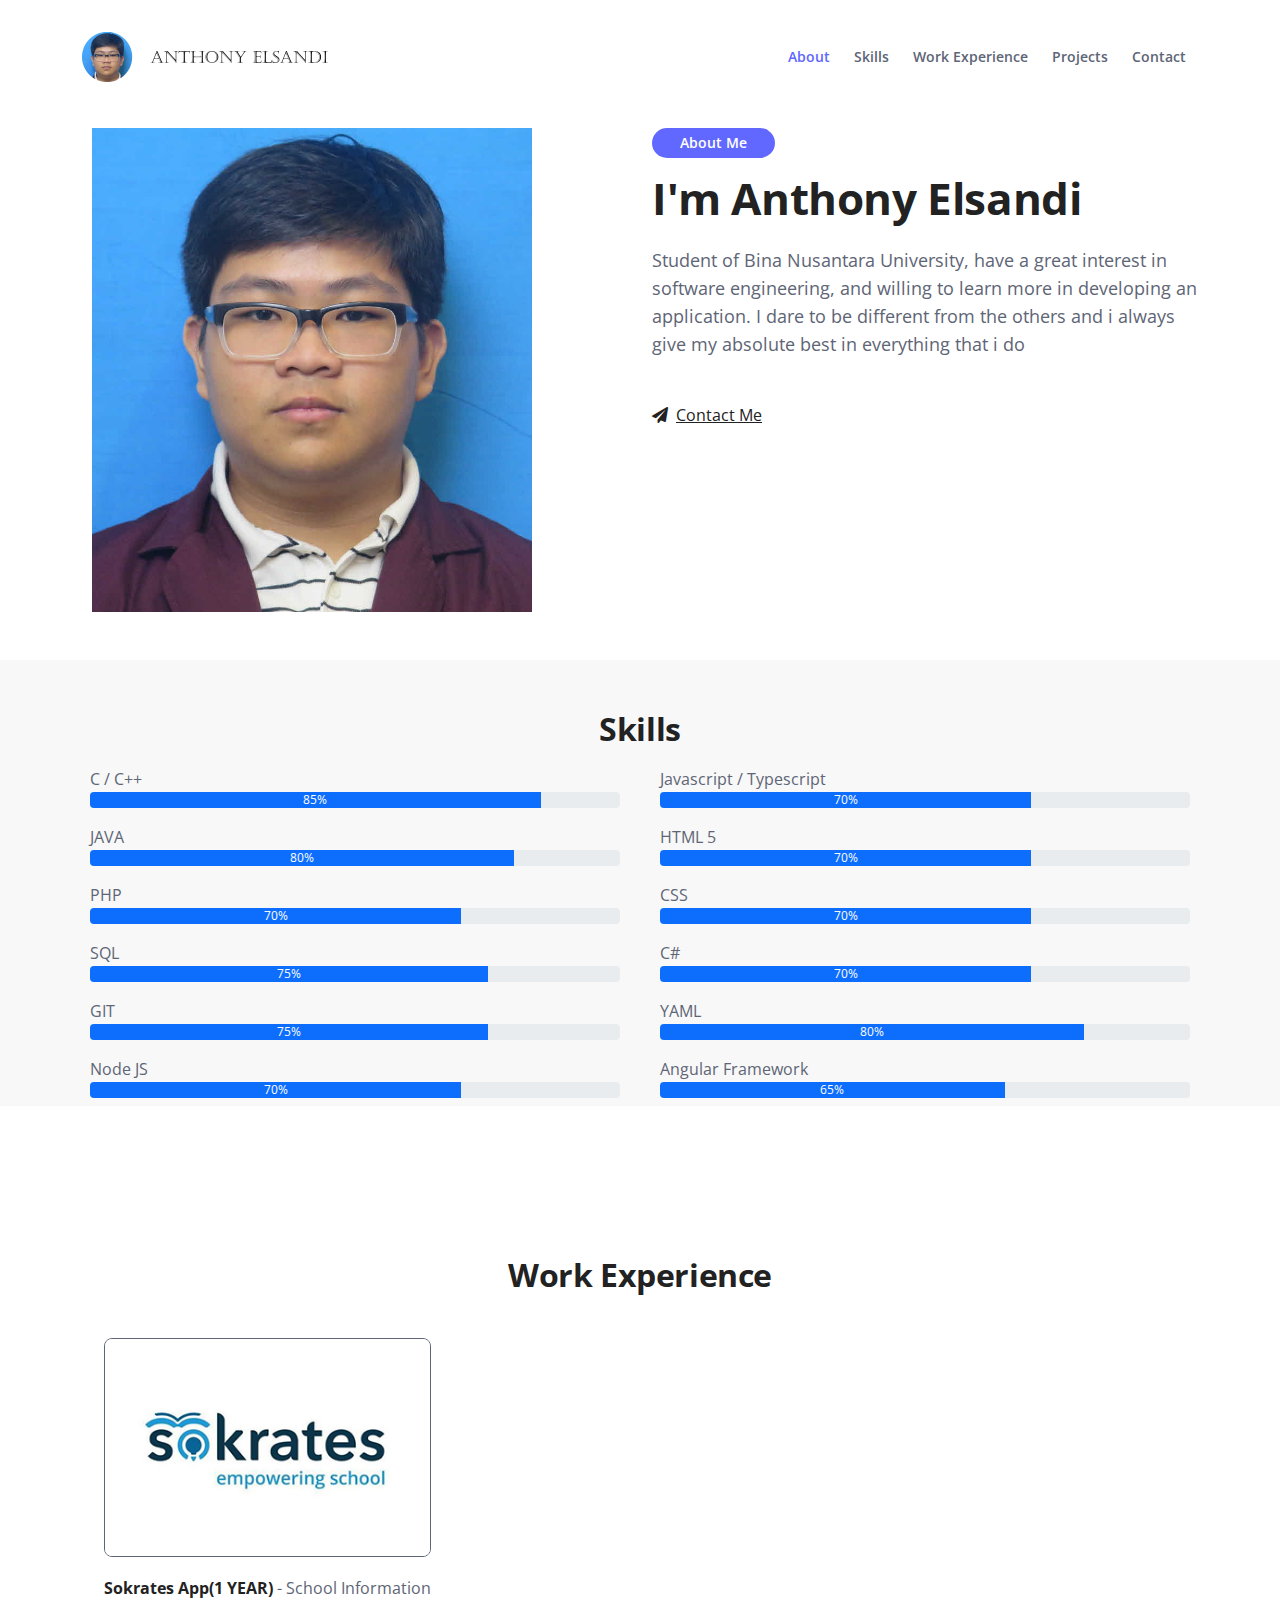
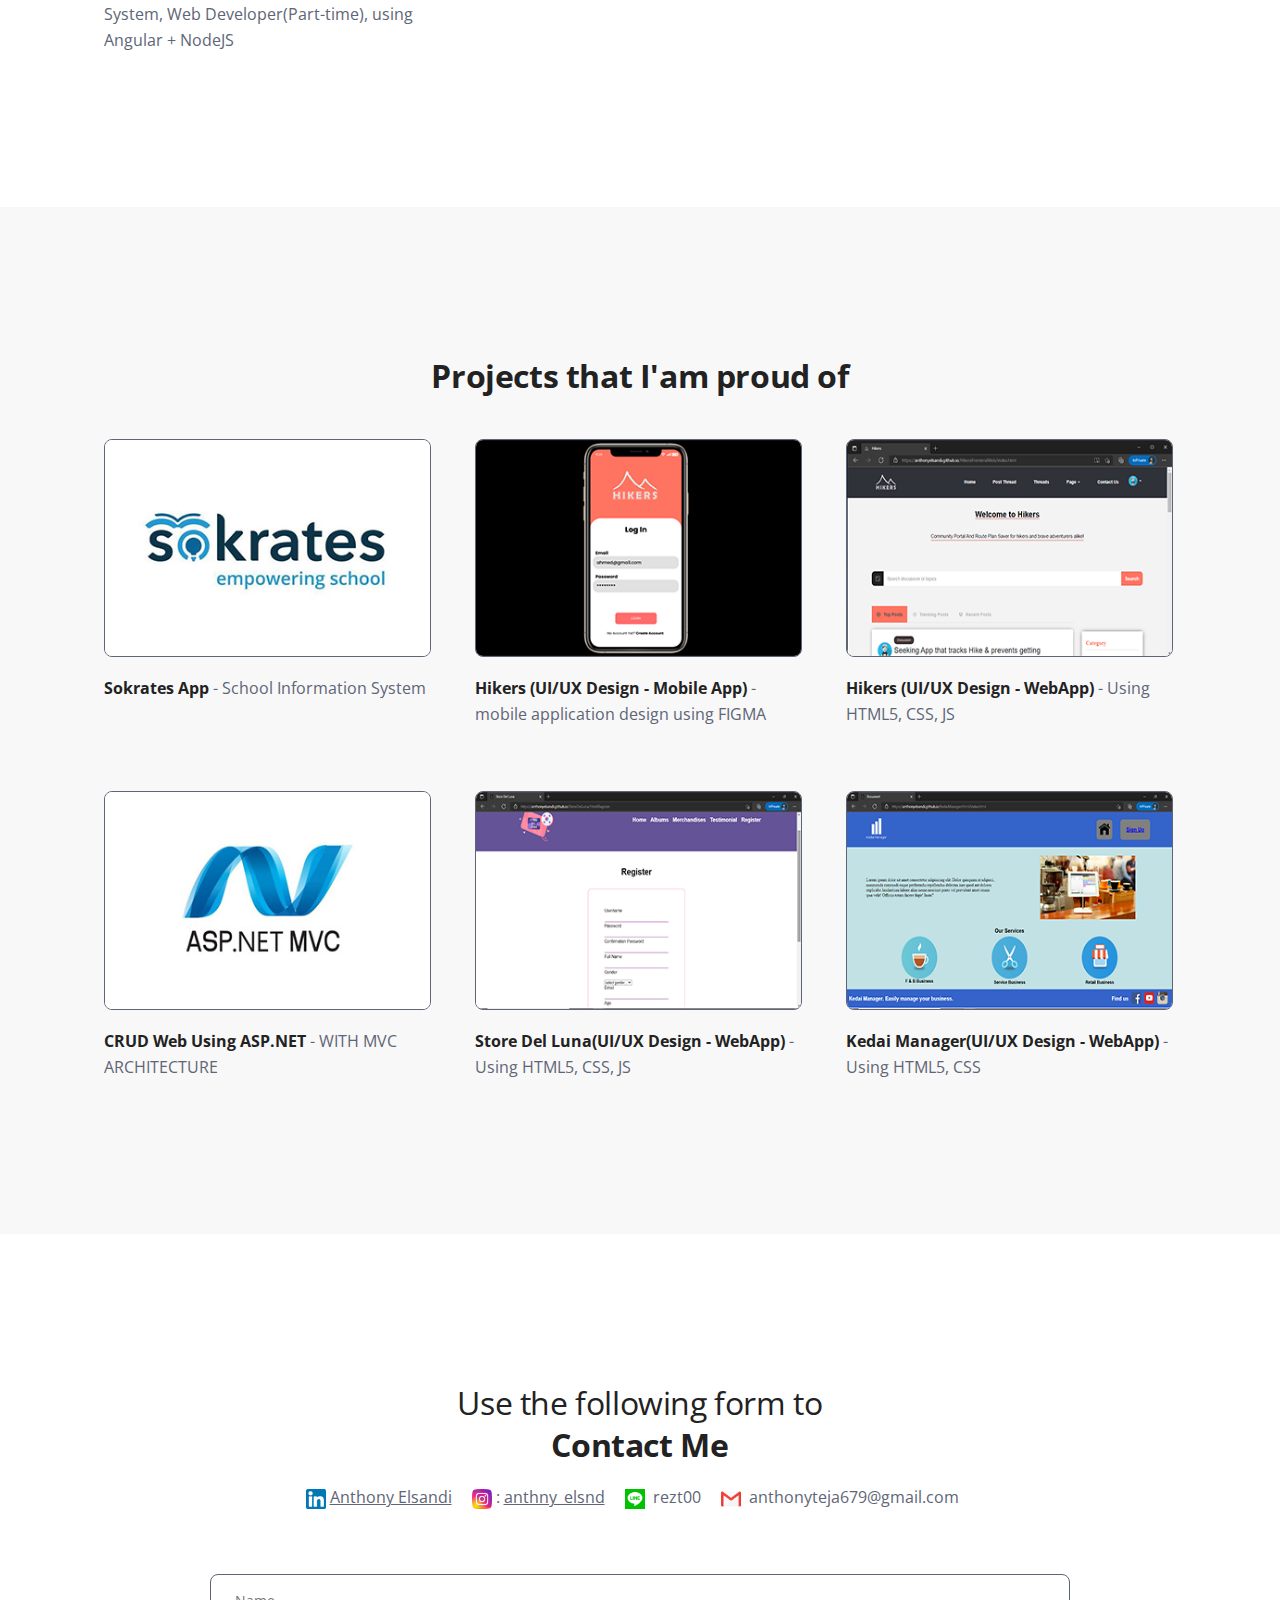
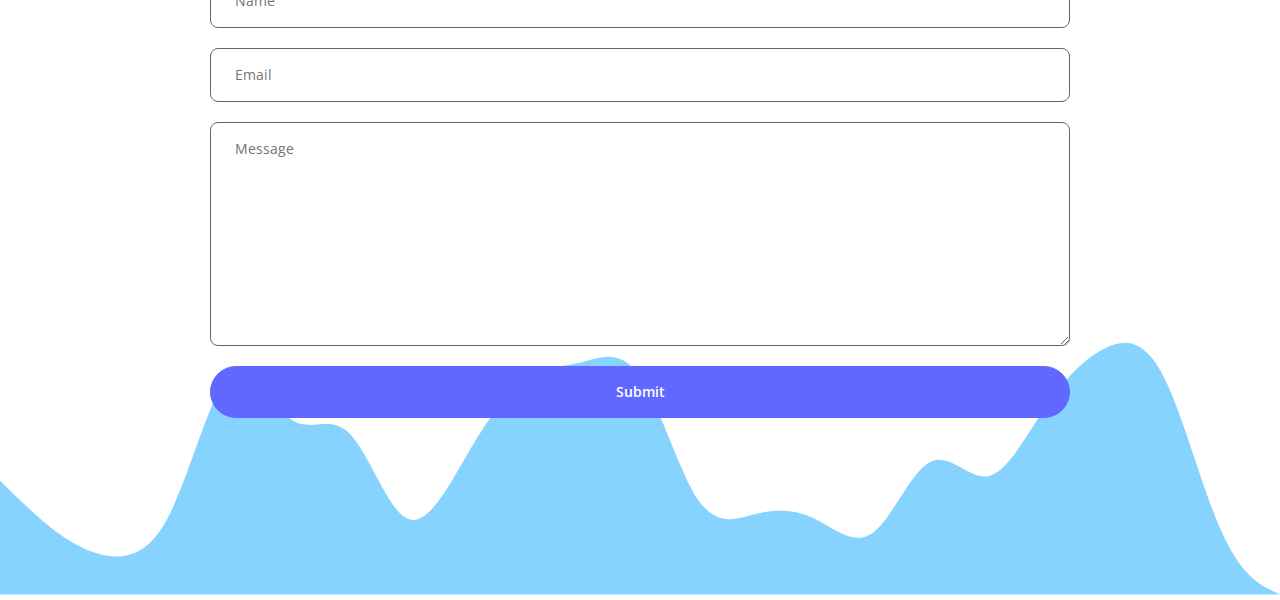
<file: index.html>
<!DOCTYPE html>
<html lang="en">
  <head>
    <meta charset="utf-8" />
    <meta name="viewport" content="width=device-width, initial-scale=1, shrink-to-fit=no" />

    <!-- SEO Meta Tags -->
    <meta name="description" content="Your description" />
    <meta name="author" content="Your name" />

    <!-- OG Meta Tags to improve the way the post looks when you share the page on Facebook, Twitter, LinkedIn -->
    <meta property="og:site_name" content="HALLO" />
    <!-- website name -->
    <meta property="og:site" content="" />
    <!-- website link -->
    <meta property="og:title" content="" />
    <!-- title shown in the actual shared post -->
    <meta property="og:description" content="" />
    <!-- description shown in the actual shared post -->
    <meta property="og:image" content="" />
    <!-- image link, make sure it's jpg -->
    <meta property="og:url" content="" />
    <!-- where do you want your post to link to -->
    <meta name="twitter:card" content="summary_large_image" />
    <!-- to have large image post format in Twitter -->

    <!-- Webpage Title -->
    <title>Anthony Elsandi's Portofolio</title>

    <!-- Styles -->
    <link href="https://fonts.googleapis.com/css2?family=Open+Sans:ital,wght@0,400;0,600;0,700;1,400&display=swap" rel="stylesheet" />
    <link href="css/bootstrap.min.css" rel="stylesheet" />
    <link href="css/fontawesome-all.min.css" rel="stylesheet" />
    <link href="css/swiper.css" rel="stylesheet" />
    <link href="css/styles.css" rel="stylesheet" />

    <!-- Favicon  -->
    <link rel="icon" href="images/anthony_elsandi_cropped.jpg" />
  </head>
  <body data-bs-spy="scroll" data-bs-target="#navbarExample">
    <!-- Navbar -->
    <nav id="navbarExample" class="navbar navbar-expand-lg fixed-top navbar-light" aria-label="Main navigation">
      <div class="container">
        <!-- Image Logo -->
        <a class="navbar-brand logo-image" href="index.html"><img src="images/logo.png" alt="alternative" /></a>

        <!-- Text Logo - Use this if you don't have a graphic logo -->
        <!-- <a class="navbar-brand logo-text" href="index.html">Zinc</a> -->

        <button class="navbar-toggler p-0 border-0" type="button" id="navbarSideCollapse" aria-label="Toggle navigation">
          <span class="navbar-toggler-icon"></span>
        </button>

        <div class="navbar-collapse offcanvas-collapse" id="navbarsExampleDefault">
          <ul class="navbar-nav ms-auto navbar-nav-scroll">
            <!-- <li class="nav-item">
              <a class="nav-link active" aria-current="page" href="#header">Home</a>
            </li> -->
            <li class="nav-item">
              <a class="nav-link" href="#about">About</a>
            </li>
            <li class="nav-item">
              <a class="nav-link" href="#skills">Skills</a>
            </li>
            <li class="nav-item">
              <a class="nav-link" href="#work-experience">Work Experience</a>
            </li>
            <li class="nav-item">
              <a class="nav-link" href="#projects">Projects</a>
            </li>
            <li class="nav-item">
              <a class="nav-link" href="#contact">Contact</a>
            </li>
          </ul>
        </div>
        <!-- end of navbar-collapse -->
      </div>
      <!-- end of container -->
    </nav>
    <!-- End of Navbar -->

    <!-- About -->
    <div id="about" class="about mb-5">
      <div class="container">
        <div class="row">
          <div class="col-lg-6">
            <div class="image-container">
              <img class="img-fluid" src="images/anthony_elsandi.jpg" alt="alternative" />
            </div>
            <!-- end of image-container -->
          </div>
          <!-- end of col -->
          <div class="col-lg-6">
            <div class="text-container">
              <div class="section-title">About Me</div>
              <h1 class="h1-large">I'm Anthony Elsandi</h1>
              <p class="p-large">
                Student of Bina Nusantara University, have a great interest in software engineering, and willing to learn more in developing an application. I dare to be different from the others and i always give my absolute best in
                everything that i do
              </p>
              <a class="quote" href="#contact"><i class="fas fa-paper-plane"></i>Contact Me</a>
            </div>
            <!-- end of text-container -->
          </div>
          <!-- end of col -->
        </div>
        <!-- end of row -->
      </div>
      <!-- end of container -->
    </div>
    <!-- end of About -->

    <!-- Skills -->
    <div id="skills" class="bg-light-blue pt-md-5">
      <div class="container">
        <div class="row">
          <div class="col-lg-12">
            <h2 class="h2-heading text-center">Skills</h2>
          </div>
        </div>
        <div class="row">
          <div class="col-lg-6">
            <div class="p-2">
              <label for="">C / C++</label>
              <div class="progress">
                <div class="progress-bar" role="progressbar" style="width: 85%" aria-valuenow="85" aria-valuemin="0" aria-valuemax="100">85%</div>
              </div>
            </div>
            <div class="p-2">
              <label for="">JAVA</label>
              <div class="progress">
                <div class="progress-bar" role="progressbar" style="width: 80%" aria-valuenow="80" aria-valuemin="0" aria-valuemax="100">80%</div>
              </div>
            </div>
            <div class="p-2">
              <label for="">PHP</label>
              <div class="progress">
                <div class="progress-bar" role="progressbar" style="width: 70%" aria-valuenow="70" aria-valuemin="0" aria-valuemax="100">70%</div>
              </div>
            </div>
            <div class="p-2">
              <label for="">SQL</label>
              <div class="progress">
                <div class="progress-bar" role="progressbar" style="width: 75%" aria-valuenow="75" aria-valuemin="0" aria-valuemax="100">75%</div>
              </div>
            </div>
            <div class="p-2">
              <label for="">GIT</label>
              <div class="progress">
                <div class="progress-bar" role="progressbar" style="width: 75%" aria-valuenow="75" aria-valuemin="0" aria-valuemax="100">75%</div>
              </div>
            </div>
            <div class="p-2">
              <label for="">Node JS</label>
              <div class="progress">
                <div class="progress-bar" role="progressbar" style="width: 70%" aria-valuenow="70" aria-valuemin="0" aria-valuemax="100">70%</div>
              </div>
            </div>
          </div>
          <div class="col-lg-6">
            <div class="p-2">
              <label for="">Javascript / Typescript</label>
              <div class="progress">
                <div class="progress-bar" role="progressbar" style="width: 70%" aria-valuenow="70" aria-valuemin="0" aria-valuemax="100">70%</div>
              </div>
            </div>
            <div class="p-2">
              <label for="">HTML 5</label>
              <div class="progress">
                <div class="progress-bar" role="progressbar" style="width: 70%" aria-valuenow="70" aria-valuemin="0" aria-valuemax="100">70%</div>
              </div>
            </div>
            <div class="p-2">
              <label for="">CSS</label>
              <div class="progress">
                <div class="progress-bar" role="progressbar" style="width: 70%" aria-valuenow="70" aria-valuemin="0" aria-valuemax="100">70%</div>
              </div>
            </div>
            <div class="p-2">
              <label for="">C#</label>
              <div class="progress">
                <div class="progress-bar" role="progressbar" style="width: 70%" aria-valuenow="70" aria-valuemin="0" aria-valuemax="100">70%</div>
              </div>
            </div>
            <div class="p-2">
              <label for="">YAML</label>
              <div class="progress">
                <div class="progress-bar" role="progressbar" style="width: 80%" aria-valuenow="80" aria-valuemin="0" aria-valuemax="100">80%</div>
              </div>
            </div>
            <div class="p-2">
              <label for="">Angular Framework</label>
              <div class="progress">
                <div class="progress-bar" role="progressbar" style="width: 65%" aria-valuenow="65" aria-valuemin="0" aria-valuemax="100">65%</div>
              </div>
            </div>
          </div>
        </div>
      </div>
    </div>

    <!-- Work Experience -->
    <div id="work-experience" class="filter">
      <div class="container">
        <div class="row">
          <div class="col-lg-12">
            <h2 class="h2-heading">Work Experience</h2>
          </div>
          <!-- end of col -->
        </div>
        <!-- end of row -->
        <div class="row">
          <div class="col-lg-12">
            <div class="grid row">
              <div class="element-item">
                <a href="article.html" target="_blank">
                  <img class="img-fluid" src="images/sokrates_cropped.png" alt="alternative" />
                  <p><strong>Sokrates App(1 YEAR)</strong> - School Information System, Web Developer(Part-time), using Angular + NodeJS</p>
                </a>
              </div>
            </div>
            <!-- end of grid -->
            <!-- end of filter -->
          </div>
          <!-- end of col -->
        </div>
        <!-- end of row -->
      </div>
      <!-- end of container -->
    </div>
    <!-- end of projects -->

    <!-- Projects -->
    <div id="projects" class="bg-light-blue filter">
      <div class="container">
        <div class="row">
          <div class="col-lg-12">
            <h2 class="h2-heading">Projects that I'am proud of</h2>
          </div>
          <!-- end of col -->
        </div>
        <!-- end of row -->
        <div class="row">
          <div class="col-lg-12">
            <div class="grid row">
              <div class="element-item">
                <a href="article.html" target="_blank">
                  <img class="img-fluid" src="images/sokrates_cropped.png" alt="alternative" />
                  <p><strong>Sokrates App</strong> - School Information System</p>
                </a>
              </div>
              <div class="element-item">
                <a href="https://www.figma.com/proto/tZJh5U0EKNFKbVrAnU83uq/Hikers?node-id=9%3A10&scaling=scale-down&page-id=0%3A1&starting-point-node-id=9%3A10" target="_blank">
                  <img class="img-fluid" src="images/hikers_cropped.png" alt="alternative" />
                  <p><strong>Hikers (UI/UX Design - Mobile App)</strong> - mobile application design using FIGMA</p>
                </a>
              </div>
              <div class="element-item">
                <a href="https://anthonyelsandi.github.io/HikersFrontendWeb/index.html" target="_blank">
                  <img class="img-fluid" src="images/hikers_webapp_cropped.png" alt="alternative" />
                  <p><strong>Hikers (UI/UX Design - WebApp)</strong> - Using HTML5, CSS, JS</p>
                </a>
              </div>
              <div class="element-item">
                <a href="https://github.com/AnthonyElsandi/CRUD_ASP_NET_MVC" target="_blank">
                  <img class="img-fluid" src="images/asp_net_cropped.jpg" alt="alternative" />
                  <p><strong>CRUD Web Using ASP.NET</strong> - WITH MVC ARCHITECTURE</p>
                </a>
              </div>
              <div class="element-item">
                <a href="https://anthonyelsandi.github.io/StoreDelLuna/html/Register" target="_blank">
                  <img class="img-fluid" src="images/store_del_luna_cropped.png" alt="alternative" />
                  <p><strong>Store Del Luna(UI/UX Design - WebApp)</strong> - Using HTML5, CSS, JS</p>
                </a>
              </div>
              <div class="element-item">
                <a href="https://anthonyelsandi.github.io/KedaiManager/html/index.html" target="_blank">
                  <img class="img-fluid" src="images/kedai_manager_cropped.png" alt="alternative" />
                  <p><strong>Kedai Manager(UI/UX Design - WebApp)</strong> - Using HTML5, CSS</p>
                </a>
              </div>
            </div>
            <!-- end of grid -->
            <!-- end of filter -->
          </div>
          <!-- end of col -->
        </div>
        <!-- end of row -->
      </div>
      <!-- end of container -->
    </div>
    <!-- end of projects -->

    <!-- Contact -->
    <div id="contact" class="form-1">
      <div class="container">
        <div class="row">
          <div class="col-lg-12">
            <h2 class="h2-heading"><span>Use the following form to</span><br />Contact Me</h2>
            <ul class="list-unstyled li-space-lg">
              <li>
                <img width="20px" src="images/linkedin.png" alt="alternative" />
                <a href="https://www.linkedin.com/in/anthony-elsandi/"> Anthony Elsandi </a>
              </li>
              <li>
                <img width="20px" src="images/instagram.png" alt="alternative" /> :
                <a href="https://www.instagram.com/anthny_elsnd/"> anthny_elsnd </a>
              </li>
              <li>
                <img width="20px" src="images/line.png" alt="alternative" />
                &nbsp;rezt00
              </li>
              <li>
                <img width="20px" src="images/gmail.png" alt="alternative" />
                &nbsp;anthonyteja679@gmail.com
              </li>
            </ul>
          </div>
          <!-- end of col -->
        </div>
        <!-- end of row -->
        <div class="row">
          <div class="col-lg-10 offset-lg-1">
            <!-- Contact Form -->
            <form>
              <div class="form-group">
                <input type="text" class="form-control-input" placeholder="Name" required />
              </div>
              <div class="form-group">
                <input type="email" class="form-control-input" placeholder="Email" required />
              </div>
              <div class="form-group">
                <textarea class="form-control-textarea" placeholder="Message" required></textarea>
              </div>
              <div class="form-group">
                <button type="submit" class="form-control-submit-button">Submit</button>
              </div>
            </form>
            <!-- end of contact form -->
          </div>
          <!-- end of col -->
        </div>
        <!-- end of row -->
      </div>
      <!-- end of container -->
    </div>
    <!-- end of form-1 -->
    <!-- end of contact -->

    <svg style="margin-top: -17rem" xmlns="http://www.w3.org/2000/svg" viewBox="0 0 1440 320">
      <path
        fill="#86d3ff"
        fill-opacity="1"
        d="M0,192L10.9,202.7C21.8,213,44,235,65,250.7C87.3,267,109,277,131,277.3C152.7,277,175,267,196,218.7C218.2,171,240,85,262,69.3C283.6,53,305,107,327,122.7C349.1,139,371,117,393,138.7C414.5,160,436,224,458,234.7C480,245,502,203,524,165.3C545.5,128,567,96,589,80C610.9,64,633,64,655,58.7C676.4,53,698,43,720,74.7C741.8,107,764,181,785,213.3C807.3,245,829,235,851,229.3C872.7,224,895,224,916,234.7C938.2,245,960,267,982,250.7C1003.6,235,1025,181,1047,170.7C1069.1,160,1091,192,1113,186.7C1134.5,181,1156,139,1178,106.7C1200,75,1222,53,1244,42.7C1265.5,32,1287,32,1309,74.7C1330.9,117,1353,203,1375,250.7C1396.4,299,1418,309,1429,314.7L1440,320L1440,320L1429.1,320C1418.2,320,1396,320,1375,320C1352.7,320,1331,320,1309,320C1287.3,320,1265,320,1244,320C1221.8,320,1200,320,1178,320C1156.4,320,1135,320,1113,320C1090.9,320,1069,320,1047,320C1025.5,320,1004,320,982,320C960,320,938,320,916,320C894.5,320,873,320,851,320C829.1,320,807,320,785,320C763.6,320,742,320,720,320C698.2,320,676,320,655,320C632.7,320,611,320,589,320C567.3,320,545,320,524,320C501.8,320,480,320,458,320C436.4,320,415,320,393,320C370.9,320,349,320,327,320C305.5,320,284,320,262,320C240,320,218,320,196,320C174.5,320,153,320,131,320C109.1,320,87,320,65,320C43.6,320,22,320,11,320L0,320Z"
      ></path>
    </svg>

    <!-- Back To Top Button -->
    <button onclick="topFunction()" id="myBtn">
      <img src="images/up-arrow.png" alt="alternative" />
    </button>
    <!-- end of back to top button -->

    <!-- Scripts -->
    <script src="js/bootstrap.min.js"></script>
    <!-- Bootstrap framework -->
    <script src="js/swiper.min.js"></script>
    <!-- Swiper for image and text sliders -->
    <script src="js/purecounter.min.js"></script>
    <!-- Purecounter counter for statistics numbers -->
    <script src="js/isotope.pkgd.min.js"></script>
    <!-- Isotope for filter -->
    <script src="js/scripts.js"></script>
    <!-- Custom scripts -->
  </body>
</html>
</file>
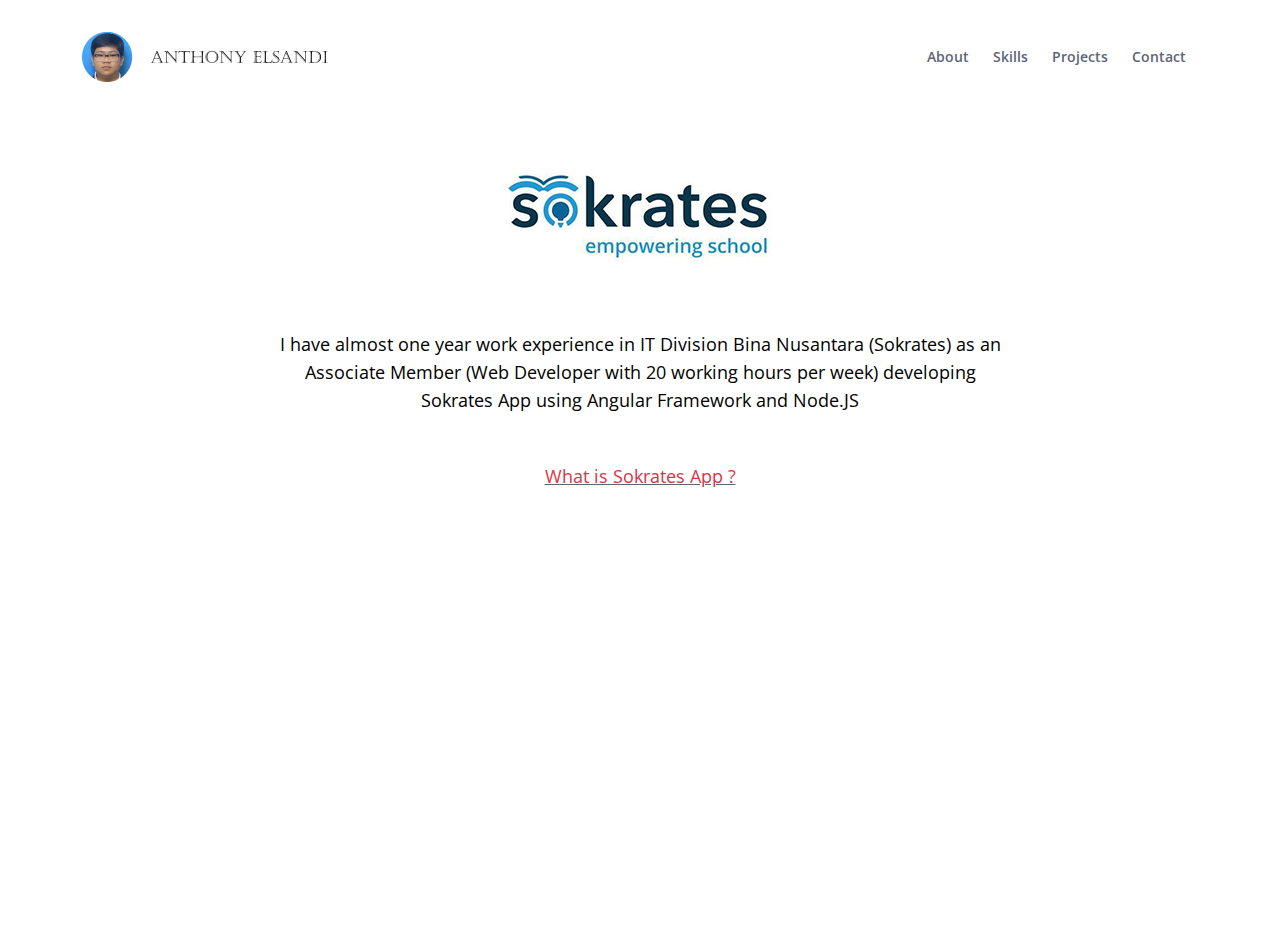
<file: article.html>
<!DOCTYPE html>
<html lang="en">
  <head>
    <meta charset="utf-8" />
    <meta name="viewport" content="width=device-width, initial-scale=1, shrink-to-fit=no" />

    <!-- SEO Meta Tags -->
    <meta name="description" content="Your description" />
    <meta name="author" content="Your name" />

    <!-- OG Meta Tags to improve the way the post looks when you share the page on Facebook, Twitter, LinkedIn -->
    <meta property="og:site_name" content="HALLO" />
    <!-- website name -->
    <meta property="og:site" content="" />
    <!-- website link -->
    <meta property="og:title" content="" />
    <!-- title shown in the actual shared post -->
    <meta property="og:description" content="" />
    <!-- description shown in the actual shared post -->
    <meta property="og:image" content="" />
    <!-- image link, make sure it's jpg -->
    <meta property="og:url" content="" />
    <!-- where do you want your post to link to -->
    <meta name="twitter:card" content="summary_large_image" />
    <!-- to have large image post format in Twitter -->

    <!-- Webpage Title -->
    <title>Anthony Elsandi's Portofolio</title>

    <!-- Styles -->
    <link href="https://fonts.googleapis.com/css2?family=Open+Sans:ital,wght@0,400;0,600;0,700;1,400&display=swap" rel="stylesheet" />
    <link href="css/bootstrap.min.css" rel="stylesheet" />
    <link href="css/fontawesome-all.min.css" rel="stylesheet" />
    <link href="css/swiper.css" rel="stylesheet" />
    <link href="css/styles.css" rel="stylesheet" />

    <!-- Favicon  -->
    <link rel="icon" href="images/anthony_elsandi_cropped.jpg" />
  </head>
  <body data-bs-spy="scroll" data-bs-target="#navbarExample">
    <!-- Navbar -->
    <nav id="navbarExample" class="navbar navbar-expand-lg fixed-top navbar-light" aria-label="Main navigation">
      <div class="container">
        <!-- Image Logo -->
        <a class="navbar-brand logo-image" href="index.html"><img src="images/logo.png" alt="alternative" /></a>

        <!-- Text Logo - Use this if you don't have a graphic logo -->
        <!-- <a class="navbar-brand logo-text" href="index.html">Zinc</a> -->

        <button class="navbar-toggler p-0 border-0" type="button" id="navbarSideCollapse" aria-label="Toggle navigation">
          <span class="navbar-toggler-icon"></span>
        </button>

        <div class="navbar-collapse offcanvas-collapse" id="navbarsExampleDefault">
          <ul class="navbar-nav ms-auto navbar-nav-scroll">
            <!-- <li class="nav-item">
              <a class="nav-link active" aria-current="page" href="#header">Home</a>
            </li> -->
            <li class="nav-item">
              <a class="nav-link" href="index.html#about">About</a>
            </li>
            <li class="nav-item">
              <a class="nav-link" href="index.html#skills">Skills</a>
            </li>
            <li class="nav-item">
              <a class="nav-link" href="index.html#projects">Projects</a>
            </li>
            <li class="nav-item">
              <a class="nav-link" href="index.html#contact">Contact</a>
            </li>
          </ul>
        </div>
        <!-- end of navbar-collapse -->
      </div>
      <!-- end of container -->
    </nav>
    <!-- End of Navbar -->

    <!-- Invitation -->
    <div class="mt-5 pt-5 basic-2">
      <div class="container">
        <div class="row">
          <div class="col-lg-12">
            <div class="image-container">
              <img class="img-fluid" src="images/sokrates_cropped.png" alt="alternative" />
            </div>
            <div class="text-container mb-5">
              <!-- <h4>In gravida at nunc sodales pretium. Vivamus semper, odio vitae mattis auctor, elit elit semper magna rico</h4> -->
              <p class="p-large">
                I have almost one year work experience in IT Division Bina Nusantara (Sokrates) as an Associate Member (Web Developer with 20 working hours per week) developing Sokrates App using Angular Framework and Node.JS
              </p>
              <p></p>
            </div>
            <div class="text-container">
              <a target="_blank" href="https://sokrates.id/products/sistem-informasi-sekolah-sokrates-system/">
                <p class="p-large text-danger">What is Sokrates App ?</p>
              </a>
            </div>
            <!-- end of text-container -->
          </div>
          <!-- end of col -->
        </div>
        <!-- end of row -->
      </div>
      <!-- end of container -->
    </div>
    <!-- end of basic-2 -->
    <!-- end of invitation -->

    <!-- <svg style="margin-top: -17rem" xmlns="http://www.w3.org/2000/svg" viewBox="0 0 1440 320">
      <path
        fill="#86d3ff"
        fill-opacity="1"
        d="M0,192L10.9,202.7C21.8,213,44,235,65,250.7C87.3,267,109,277,131,277.3C152.7,277,175,267,196,218.7C218.2,171,240,85,262,69.3C283.6,53,305,107,327,122.7C349.1,139,371,117,393,138.7C414.5,160,436,224,458,234.7C480,245,502,203,524,165.3C545.5,128,567,96,589,80C610.9,64,633,64,655,58.7C676.4,53,698,43,720,74.7C741.8,107,764,181,785,213.3C807.3,245,829,235,851,229.3C872.7,224,895,224,916,234.7C938.2,245,960,267,982,250.7C1003.6,235,1025,181,1047,170.7C1069.1,160,1091,192,1113,186.7C1134.5,181,1156,139,1178,106.7C1200,75,1222,53,1244,42.7C1265.5,32,1287,32,1309,74.7C1330.9,117,1353,203,1375,250.7C1396.4,299,1418,309,1429,314.7L1440,320L1440,320L1429.1,320C1418.2,320,1396,320,1375,320C1352.7,320,1331,320,1309,320C1287.3,320,1265,320,1244,320C1221.8,320,1200,320,1178,320C1156.4,320,1135,320,1113,320C1090.9,320,1069,320,1047,320C1025.5,320,1004,320,982,320C960,320,938,320,916,320C894.5,320,873,320,851,320C829.1,320,807,320,785,320C763.6,320,742,320,720,320C698.2,320,676,320,655,320C632.7,320,611,320,589,320C567.3,320,545,320,524,320C501.8,320,480,320,458,320C436.4,320,415,320,393,320C370.9,320,349,320,327,320C305.5,320,284,320,262,320C240,320,218,320,196,320C174.5,320,153,320,131,320C109.1,320,87,320,65,320C43.6,320,22,320,11,320L0,320Z"
      ></path>
    </svg> -->

    <!-- Back To Top Button -->
    <button onclick="topFunction()" id="myBtn">
      <img src="images/up-arrow.png" alt="alternative" />
    </button>
    <!-- end of back to top button -->

    <!-- Scripts -->
    <script src="js/bootstrap.min.js"></script>
    <!-- Bootstrap framework -->
    <script src="js/swiper.min.js"></script>
    <!-- Swiper for image and text sliders -->
    <script src="js/purecounter.min.js"></script>
    <!-- Purecounter counter for statistics numbers -->
    <script src="js/isotope.pkgd.min.js"></script>
    <!-- Isotope for filter -->
    <script src="js/scripts.js"></script>
    <!-- Custom scripts -->
  </body>
</html>
</file>
<file: css/styles.css>
/* Description: Master CSS file */

/*****************************************
Table Of Contents:
- General Styles
- Navigation
- Header
- Services
- Details 1
- Details Modal
- Details 2
- Projects
- Testimonials
- Pricing
- Invitation
- Contact
- Footer
- Copyright
- Back To Top Button
- Extra Pages
- Media Queries
******************************************/

/*****************************************
Colors:
- Backgrounds - light gray #f9f9f9
- Buttons - red #ff5574
- Buttons - blue #6168ff
- Headings text - black #222222
- Body text - dark gray #5e6576
******************************************/

/**************************/
/*     General Styles     */
/**************************/
body,
html {
  width: 100%;
  height: 100%;
}

body,
p {
  color: #5e6576;
  font: 400 1rem/1.625rem 'Open Sans', sans-serif;
}

h1 {
  color: #222222;
  font-weight: 700;
  font-size: 2.5rem;
  line-height: 3.25rem;
  letter-spacing: -0.4px;
}

h2 {
  color: #222222;
  font-weight: 700;
  font-size: 2rem;
  line-height: 2.625rem;
  letter-spacing: -0.4px;
}

h3 {
  color: #222222;
  font-weight: 700;
  font-size: 1.75rem;
  line-height: 2.25rem;
  letter-spacing: -0.2px;
}

h4 {
  color: #222222;
  font-weight: 700;
  font-size: 1.5rem;
  line-height: 2rem;
  letter-spacing: -0.2px;
}

h5 {
  color: #222222;
  font-weight: 700;
  font-size: 1.25rem;
  line-height: 1.625rem;
}

h6 {
  color: #222222;
  font-weight: 700;
  font-size: 1rem;
  line-height: 1.375rem;
}

.p-large {
  font-size: 1.125rem;
  line-height: 1.75rem;
}

.p-small {
  font-size: 0.875rem;
  line-height: 1.5rem;
}

.testimonial-text {
  font-style: italic;
}

.testimonial-author {
  font-weight: 700;
  font-size: 1.25rem;
  line-height: 1.75rem;
}

.li-space-lg li {
  margin-bottom: 0.5rem;
}

a {
  color: #5e6576;
  text-decoration: underline;
}

a:hover {
  color: #5e6576;
  text-decoration: underline;
}

.no-line {
  text-decoration: none;
}

.no-line:hover {
  text-decoration: none;
}

.blue {
  color: #6168ff;
}

.bg-light-blue {
  background-color: #f8f8f8;
}

.section-title {
  display: inline-block;
  margin-bottom: 0.75rem;
  padding: 0.125rem 1.75rem;
  border-radius: 30px;
  background-color: #6168ff;
  color: #ffff;
  font-weight: 600;
  font-size: 0.875rem;
}

.btn-solid-reg {
  display: inline-block;
  padding: 1.375rem 2.25rem 1.375rem 2.25rem;
  border: 1px solid #ff5574;
  border-radius: 30px;
  background-color: #ff5574;
  color: #ffffff;
  font-weight: 600;
  font-size: 0.875rem;
  line-height: 0;
  text-decoration: none;
  transition: all 0.2s;
}

.btn-solid-reg:hover {
  background-color: transparent;
  color: #ff5574; /* needs to stay here because of the color property of a tag */
  text-decoration: none;
}

.btn-solid-lg {
  display: inline-block;
  padding: 1.625rem 2.625rem 1.625rem 2.625rem;
  border: 1px solid #ff5574;
  border-radius: 30px;
  background-color: #ff5574;
  color: #ffffff;
  font-weight: 600;
  font-size: 0.875rem;
  line-height: 0;
  text-decoration: none;
  transition: all 0.2s;
}

.btn-solid-lg:hover {
  background-color: transparent;
  color: #ff5574; /* needs to stay here because of the color property of a tag */
  text-decoration: none;
}

.btn-solid-sm {
  display: inline-block;
  padding: 1rem 1.5rem 1rem 1.5rem;
  border: 1px solid #ff5574;
  border-radius: 30px;
  background-color: #ff5574;
  color: #ffffff;
  font-weight: 600;
  font-size: 0.875rem;
  line-height: 0;
  text-decoration: none;
  transition: all 0.2s;
}

.btn-solid-sm:hover {
  background-color: transparent;
  color: #ff5574; /* needs to stay here because of the color property of a tag */
  text-decoration: none;
}

.btn-outline-reg {
  display: inline-block;
  padding: 1.375rem 2.25rem 1.375rem 2.25rem;
  border: 1px solid #5e6576;
  border-radius: 30px;
  background-color: transparent;
  color: #5e6576;
  font-weight: 600;
  font-size: 0.875rem;
  line-height: 0;
  text-decoration: none;
  transition: all 0.2s;
}

.btn-outline-reg:hover {
  background-color: #5e6576;
  color: #ffffff;
  text-decoration: none;
}

.btn-outline-lg {
  display: inline-block;
  padding: 1.625rem 2.625rem 1.625rem 2.625rem;
  border: 1px solid #5e6576;
  border-radius: 30px;
  background-color: transparent;
  color: #5e6576;
  font-weight: 600;
  font-size: 0.875rem;
  line-height: 0;
  text-decoration: none;
  transition: all 0.2s;
}

.btn-outline-lg:hover {
  background-color: #5e6576;
  color: #ffffff;
  text-decoration: none;
}

.btn-outline-sm {
  display: inline-block;
  padding: 1rem 1.5rem 1rem 1.5rem;
  border: 1px solid #5e6576;
  border-radius: 30px;
  background-color: transparent;
  color: #5e6576;
  font-weight: 600;
  font-size: 0.875rem;
  line-height: 0;
  text-decoration: none;
  transition: all 0.2s;
}

.btn-outline-sm:hover {
  background-color: #5e6576;
  color: #ffffff;
  text-decoration: none;
}

.form-group {
  position: relative;
  margin-bottom: 1.25rem;
}

.form-control-input,
.form-control-select,
.form-control-textarea {
  width: 100%;
  padding-top: 0.875rem;
  padding-bottom: 0.875rem;
  padding-left: 1.5rem;
  border: 1px solid #5e6576;
  border-radius: 8px;
  background-color: #ffffff;
  color: #5e6576;
  font-size: 0.875rem;
  line-height: 1.5rem;
  -webkit-appearance: none; /* removes inner shadow on form inputs on ios safari */
}

.form-control-select {
  padding-top: 0.5rem;
  padding-bottom: 0.5rem;
  height: 3.5rem;
  color: #5e6576;
}

select {
  /* you should keep these first rules in place to maintain cross-browser behavior */
  -webkit-appearance: none;
  -moz-appearance: none;
  -ms-appearance: none;
  -o-appearance: none;
  appearance: none;
  background-image: url('../images/down-arrow.png');
  background-position: 98% 50%;
  background-repeat: no-repeat;
  outline: none;
}

.form-control-textarea {
  display: block;
  height: 14rem; /* used instead of html rows to normalize height between Chrome and IE/FF */
}

.form-control-input:focus,
.form-control-textarea:focus {
  border: 1px solid #000000;
  outline: none; /* Removes blue border on focus */
}

.form-control-input:hover,
.form-control-textarea:hover {
  border: 1px solid #000000;
}

.form-control-submit-button {
  display: inline-block;
  width: 100%;
  height: 3.25rem;
  border: 1px solid #6168ff;
  border-radius: 30px;
  background-color: #6168ff;
  color: #ffffff;
  font-weight: 600;
  font-size: 0.875rem;
  line-height: 0;
  cursor: pointer;
  transition: all 0.5s;
}

.form-control-submit-button:hover {
  border: 1px solid #6168ff;
  background-color: transparent;
  color: #6168ff;
}

/**********************/
/*     Navigation     */
/**********************/
.navbar {
  background-color: #ffffff;
  font-weight: 600;
  font-size: 0.875rem;
  line-height: 0.875rem;
  box-shadow: 0 1px 6px 0 rgba(0, 0, 0, 0.05);
}

.navbar .navbar-brand {
  padding-top: 0.25rem;
  padding-bottom: 0.25rem;
}

.navbar .logo-image img {
  width: 250px;
  height: 50px;
}

.navbar .logo-text {
  color: #222222;
  font-weight: 700;
  font-size: 1.875rem;
  line-height: 1rem;
  text-decoration: none;
}

.offcanvas-collapse {
  position: fixed;
  top: 4.25rem; /* adjusts the height between the top of the page and the offcanvas menu */
  bottom: 0;
  left: 100%;
  width: 100%;
  padding-right: 1rem;
  padding-left: 1rem;
  overflow-y: auto;
  visibility: hidden;
  background-color: #ffffff;
  transition: visibility 0.3s ease-in-out, -webkit-transform 0.3s ease-in-out;
  transition: transform 0.3s ease-in-out, visibility 0.3s ease-in-out;
  transition: transform 0.3s ease-in-out, visibility 0.3s ease-in-out, -webkit-transform 0.3s ease-in-out;
}

.offcanvas-collapse.open {
  visibility: visible;
  -webkit-transform: translateX(-100%);
  transform: translateX(-100%);
}

.navbar .navbar-nav {
  margin-top: 0.75rem;
  margin-bottom: 0.5rem;
}

.navbar .nav-item .nav-link {
  padding-top: 0.625rem;
  padding-bottom: 0.625rem;
  color: #5e6576;
  text-decoration: none;
  transition: all 0.2s ease;
}

.navbar .nav-item.dropdown.show .nav-link,
.navbar .nav-item .nav-link:hover,
.navbar .nav-item .nav-link.active {
  color: #6168ff;
}

/* Dropdown Menu */
.navbar .dropdown .dropdown-menu {
  animation: fadeDropdown 0.2s; /* required for the fade animation */
}

@keyframes fadeDropdown {
  0% {
    opacity: 0;
  }

  100% {
    opacity: 1;
  }
}

.navbar .dropdown-menu {
  margin-top: 0.25rem;
  margin-bottom: 0.25rem;
  border: none;
  background-color: #ffffff;
}

.navbar .dropdown-item {
  padding-top: 0.625rem;
  padding-bottom: 0.625rem;
  color: #5e6576;
  font-weight: 600;
  font-size: 0.875rem;
  line-height: 0.875rem;
  text-decoration: none;
}

.navbar .dropdown-item:hover {
  background-color: #ffffff;
  color: #6168ff;
}

.navbar .dropdown-divider {
  width: 100%;
  height: 1px;
  margin: 0.5rem auto 0.5rem auto;
  border: none;
  background-color: #d1d1d1;
}
/* end of dropdown menu */

.navbar .navbar-toggler {
  padding: 0;
  border: none;
  font-size: 1.25rem;
}

.navbar .btn-solid-sm {
  border-color: #6168ff;
  background-color: #6168ff;
}

.navbar .btn-solid-sm:hover {
  background-color: transparent;
  color: #6168ff;
}

/******************/
/*     Header     */
/******************/
.header {
  padding-top: 8rem;
  padding-bottom: 5rem;
  text-align: center;
}

.header .h1-large {
  margin-bottom: 1.25rem;
}

.header .p-large {
  margin-bottom: 2.75rem;
}

.header .btn-solid-lg {
  display: block;
  margin-bottom: 1.75rem;
}

.header .quote {
  display: block;
  color: #222222;
}

.header .quote i {
  margin-right: 0.5rem;
  color: #222222;
}

.header .text-container {
  margin-bottom: 5rem;
}

/******************/
/*     About     */
/******************/
.about {
  padding-top: 8rem;
  padding-bottom: 5rem;
  text-align: center;
}

.about .h1-large {
  margin-bottom: 1.25rem;
}

.about .p-large {
  margin-bottom: 2.75rem;
}

.about .btn-solid-lg {
  display: block;
  margin-bottom: 1.75rem;
}

.about .quote {
  display: block;
  color: #222222;
}

.about .quote i {
  margin-right: 0.5rem;
  color: #222222;
}

.about .text-container {
  margin-bottom: 5rem;
}

/********************/
/*     Services     */
/********************/
.cards-1 {
  padding-top: 5rem;
  padding-bottom: 2.5rem;
}

.cards-1 .card {
  margin-bottom: 5rem;
  padding: 3rem 2rem;
  border: 1px solid #5e6576;
  border-radius: 20px;
  background-color: transparent;
}

.cards-1 .card-icon {
  width: 90px;
  height: 90px;
  margin-bottom: 1.875rem;
  text-align: center;
  background-size: 90px 90px;
}

.cards-1 .card-icon.blue {
  background: url('../images/services-icon-bg-blue.png') center center no-repeat;
}

.cards-1 .card-icon.yellow {
  background: url('../images/services-icon-bg-yellow.png') center center no-repeat;
}

.cards-1 .card-icon.red {
  background: url('../images/services-icon-bg-red.png') center center no-repeat;
}

.cards-1 .card-icon .fas,
.cards-1 .card-icon .far {
  margin-right: 0.75rem;
  color: #ffffff;
  font-size: 2rem;
  line-height: 98px;
}

.cards-1 .card-body {
  padding: 0;
}

.cards-1 .card-title {
  margin-bottom: 1.125rem;
}

.cards-1 .card-body p {
  margin-bottom: 1.125rem;
}

.cards-1 .list-unstyled {
  margin-bottom: 0;
}

.cards-1 .list-unstyled .fas {
  font-size: 0.875rem;
  line-height: 1.625rem;
}

.cards-1 .list-unstyled .flex-grow-1 {
  margin-left: 0.5rem;
}

/*********************/
/*     Details 1     */
/*********************/
.basic-1 {
  padding-top: 2.5rem;
  padding-bottom: 5rem;
}

.basic-1 .image-container {
  margin-bottom: 4rem;
}

.basic-1 h2 {
  margin-bottom: 1.875rem;
}

.basic-1 h2 span {
  font-weight: 400;
}

.basic-1 p:last-of-type {
  margin-bottom: 2rem;
}

.basic-1 .btn-solid-reg {
  cursor: pointer;
}

/*************************/
/*     Details Modal     */
/*************************/
.modal-dialog {
  max-width: 1150px;
  margin-right: 1rem;
  margin-left: 1rem;
  pointer-events: all;
}

.modal-content {
  padding: 2.75rem 1.25rem;
}

.modal-content .btn-close {
  position: absolute;
  right: 10px;
  top: 10px;
}

.modal-content .image-container {
  margin-bottom: 3rem;
}

.modal-content img {
  border-radius: 6px;
}

.modal-content h3 {
  margin-bottom: 0.5rem;
}

.modal-content hr {
  width: 44px;
  margin-top: 0.125rem;
  margin-bottom: 1.25rem;
  margin-left: 0;
  height: 2px;
  border: none;
  background-color: #53575a;
}

.modal-content h4 {
  margin-top: 2rem;
  margin-bottom: 0.625rem;
}

.modal-content .list-unstyled {
  margin-bottom: 2rem;
}

.modal-content .list-unstyled .fas {
  font-size: 0.75rem;
  line-height: 1.75rem;
}

.modal-content .list-unstyled .flex-grow-1 {
  margin-left: 0.5rem;
}

.modal-content .btn-solid-reg {
  margin-right: 0.75rem;
}

.modal-content .btn-outline-reg {
  cursor: pointer;
}

/*********************/
/*     Details 2     */
/*********************/
.counter {
  padding-top: 5rem;
  padding-bottom: 9.75rem;
}

.counter .text-container {
  margin-bottom: 4rem;
}

.counter h2 {
  margin-bottom: 1.875rem;
}

.counter h2 span {
  font-weight: 400;
}

.counter p {
  margin-bottom: 4rem;
}

.counter .counter-container {
  text-align: center;
}

.counter .counter-cell {
  margin-bottom: 3rem;
  color: #6168ff;
}

.counter .counter-cell.red {
  color: #ff5574;
}

.counter .purecounter {
  margin-bottom: 1.5rem;
  font-weight: 400;
  font-size: 3.5rem;
  line-height: 2rem;
}

.counter .purecounter:after {
  content: '+';
  margin-left: 0.5rem;
}

.counter .counter-info {
  font-size: 0.875rem;
  line-height: 1.5rem;
}

/********************/
/*     Projects     */
/********************/
.filter {
  padding-top: 9.25rem;
  padding-bottom: 5.625rem;
  text-align: center;
}

.filter h2 {
  margin-bottom: 2.625rem;
}

.filter .button-group {
  margin-bottom: 1rem;
}

.filter .button {
  margin-bottom: 0.75rem;
  border: none;
  background-color: transparent;
  color: #222222;
  font-weight: 600;
  font-size: 1rem;
}

.filter .button:hover,
.filter .button.is-checked {
  color: #ff5574;
}

.filter .grid {
  margin-right: auto;
  max-width: 351px;
  margin-left: auto;
}

.filter .element-item {
  margin-bottom: 3rem;
}

.filter .element-item a {
  text-decoration: none;
}

.filter .element-item img {
  margin-bottom: 1.125rem;
  border-radius: 8px;
  border: 1px solid #5e6576;
}

.filter .element-item p {
  text-align: left;
}

.filter .element-item p strong {
  color: #222222;
}

/************************/
/*     Testimonials     */
/************************/
.slider-1 {
  padding-top: 9.75rem;
  padding-bottom: 4.5rem;
}

.slider-1 .slider-container {
  position: relative;
}

.slider-1 .swiper-container {
  position: static;
  width: 86%;
}

.slider-1 .swiper-button-prev:focus,
.slider-1 .swiper-button-next:focus {
  /* even if you can't see it chrome you can see it on mobile device */
  outline: none;
}

.slider-1 .swiper-button-prev {
  left: -12px;
  background-image: url("data:image/svg+xml;charset=utf-8,%3Csvg%20xmlns%3D'http%3A%2F%2Fwww.w3.org%2F2000%2Fsvg'%20viewBox%3D'0%200%2028%2044'%3E%3Cpath%20d%3D'M0%2C22L22%2C0l2.1%2C2.1L4.2%2C22l19.9%2C19.9L22%2C44L0%2C22L0%2C22L0%2C22z'%20fill%3D'%23707375'%2F%3E%3C%2Fsvg%3E");
  background-size: 18px 28px;
}

.slider-1 .swiper-button-next {
  right: -12px;
  background-image: url("data:image/svg+xml;charset=utf-8,%3Csvg%20xmlns%3D'http%3A%2F%2Fwww.w3.org%2F2000%2Fsvg'%20viewBox%3D'0%200%2028%2044'%3E%3Cpath%20d%3D'M27%2C22L27%2C22L5%2C44l-2.1-2.1L22.8%2C22L2.9%2C2.1L5%2C0L27%2C22L27%2C22z'%20fill%3D'%23707375'%2F%3E%3C%2Fsvg%3E");
  background-size: 18px 28px;
}

.slider-1 .card {
  border: none;
}

.slider-1 .card-body {
  padding: 0;
}

.slider-1 .quotes {
  margin-bottom: 3rem;
  width: 64px;
}

.slider-1 .testimonial-text {
  margin-bottom: 1.875rem;
  color: #838a9c;
  font-style: italic;
  font-size: 1.5rem;
  line-height: 2.25rem;
}

.slider-1 .testimonial-image {
  display: inline-block;
  width: 70px;
  margin-bottom: 0.875rem;
  border-radius: 50%;
}

.slider-1 .testimonial-author {
  margin-bottom: 0.125rem;
  color: #222222;
  font-weight: 700;
  font-size: 1.125rem;
}

/********************/
/*     Pricing     */
/********************/
.cards-2 {
  padding-top: 5rem;
  padding-bottom: 2.25em;
}

.cards-2 .h2-heading {
  margin-bottom: 3.75rem;
  text-align: center;
}

.cards-2 .h2-heading span {
  font-weight: 400;
}

.cards-2 .card {
  margin-bottom: 5rem;
  padding: 4rem 1rem;
  border: 1px solid #5e6576;
  border-radius: 20px;
  background-color: transparent;
  text-align: center;
}

.cards-2 .card-body {
  padding: 0;
}

.cards-2 .card-title {
  margin-bottom: 2rem;
}

.cards-2 .card-title .decoration-lines {
  width: 30px;
  margin-bottom: 0.25rem;
}

.cards-2 .card-title .decoration-lines.flipped {
  transform: scaleX(-1);
}

.cards-2 .card-title span {
  margin-right: 0.75rem;
  margin-left: 0.75rem;
  color: #222222;
  font-weight: 700;
  font-size: 1.5rem;
  line-height: 2rem;
  letter-spacing: -0.2px;
}

.cards-2 .card-body .list-unstyled {
  margin-bottom: 3rem;
}

.cards-2 .card-body .list-unstyled li {
  margin-bottom: 0.625rem;
}

.cards-2 .card-body .price {
  margin-bottom: 3rem;
  color: #222222;
  font-weight: 700;
  font-size: 3rem;
  line-height: 2rem;
  letter-spacing: -0.2px;
}

/**********************/
/*     Invitation     */
/**********************/
.basic-2 {
  padding-top: 3rem;
  text-align: center;
}

.basic-2 h4 {
  margin-bottom: 2rem;
  color: #000000;
}

.basic-2 .p-large {
  margin-bottom: 0;
  color: #000000;
}

/*******************/
/*     Contact     */
/*******************/
.form-1 {
  padding-top: 9.25rem;
  padding-bottom: 8.5rem;
  text-align: center;
}

.form-1 .h2-heading {
  margin-bottom: 1.125rem;
  text-align: center;
}

.form-1 .h2-heading span {
  font-weight: 400;
}

.form-1 .p-heading {
  margin-bottom: 0.375rem;
}

.form-1 .list-unstyled {
  margin-bottom: 3.5rem;
}

.form-1 .list-unstyled .fas {
  color: #6168ff;
}

/******************/
/*     Footer     */
/******************/
.footer {
  position: relative;
  padding-top: 8.75rem;
  padding-bottom: 7.5rem;
  text-align: center;
}

.footer .decoration-city {
  position: absolute;
  bottom: 0;
  left: 0;
}

.footer div[class*='col'] {
  /* selects all elements which have classes starting with col */
  /* needed so that the absolute positioned decoration stays behind */
  position: relative;
}

.footer h4 {
  margin-bottom: 2rem;
}

.footer .fa-stack {
  width: 2em;
  margin-bottom: 1.25rem;
  margin-right: 0.375rem;
  font-size: 1.5rem;
}

.footer .fa-stack .fa-stack-1x {
  color: #222222;
  transition: all 0.2s ease;
}

.footer .fa-stack .fa-stack-2x {
  color: #ffffff;
  transition: all 0.2s ease;
}

.footer .fa-stack:hover .fa-stack-1x {
  color: #ffffff;
}

.footer .fa-stack:hover .fa-stack-2x {
  color: #222222;
}

/*********************/
/*     Copyright     */
/*********************/
.copyright {
  padding-top: 1.75rem;
  border-top: 1px solid #d0dae2;
  text-align: center;
}

.copyright a {
  text-decoration: none;
}

.copyright .list-unstyled,
.copyright .statement {
  opacity: 0.7;
}

.copyright .list-unstyled li {
  margin-bottom: 0.75rem;
}

/******************************/
/*     Back To Top Button     */
/******************************/
#myBtn {
  position: fixed;
  z-index: 99;
  bottom: 20px;
  right: 20px;
  display: none;
  width: 52px;
  height: 52px;
  border: none;
  border-radius: 50%;
  outline: none;
  background-color: #44434a;
  cursor: pointer;
}

#myBtn:hover {
  background-color: #1d1d21;
}

#myBtn img {
  margin-bottom: 0.25rem;
  width: 18px;
}

/***********************/
/*     Extra Pages     */
/***********************/
.ex-header {
  padding-top: 9rem;
  padding-bottom: 5rem;
  background-color: #f9f9f9;
}

.ex-basic-1 .list-unstyled .fas {
  font-size: 0.375rem;
  line-height: 1.625rem;
}

.ex-basic-1 .list-unstyled .flex-grow-1 {
  margin-left: 0.5rem;
}

.ex-basic-1 .text-box {
  padding: 1.25rem 1.25rem 0.5rem 1.25rem;
  background-color: #f9f9f9;
}

.ex-cards-1 .card {
  border: none;
  background-color: transparent;
}

.ex-cards-1 .card .fa-stack {
  width: 2em;
  font-size: 1.125rem;
}

.ex-cards-1 .card .fa-stack-2x {
  color: #6168ff;
}

.ex-cards-1 .card .fa-stack-1x {
  width: 2em;
  color: #ffffff;
  font-weight: 700;
  line-height: 2.125rem;
}

.ex-cards-1 .card .list-unstyled .flex-grow-1 {
  margin-left: 2.25rem;
}

.ex-cards-1 .card .list-unstyled .flex-grow-1 h5 {
  margin-top: 0.125rem;
  margin-bottom: 0.5rem;
}

/*************************/
/*     Media Queries     */
/*************************/
/* Max-width 1000px */
@media (max-width: 1000px) {
  /* About */
  .about .text-container {
    margin-top: 5rem;
  }
}

/*************************/
/*     Media Queries     */
/*************************/
/* Min-width 768px */
@media (min-width: 768px) {
  /* Header */
  .header {
    padding-top: 9rem;
  }

  .header .h1-large {
    font-size: 2.75rem;
    line-height: 3.5rem;
  }
  /* end of header */

  /* About */
  .about {
    padding-top: 9rem;
  }

  .about .h1-large {
    font-size: 2.75rem;
    line-height: 3.5rem;
  }
  /* end of about */

  /* Details 2 */
  .counter .counter-container {
    text-align: left;
  }

  .counter .counter-cell {
    display: inline-block;
    margin-right: 3rem;
    vertical-align: top;
  }
  /* end of details 2 */

  /* Contact */
  .form-1 .list-unstyled li {
    display: inline-block;
    margin-right: 1rem;
  }
  /* end of contact */

  /* Extra Pages */
  .ex-basic-1 .text-box {
    padding: 1.75rem 2rem 0.875rem 2rem;
  }
  /* end of extra pages */
}
/* end of min-width 768px */

/* Min-width 992px */
@media (min-width: 992px) {
  /* General Styles */
  .h2-heading {
    width: 35.25rem;
    margin-right: auto;
    margin-left: auto;
  }

  .p-heading {
    width: 46rem;
    margin-right: auto;
    margin-left: auto;
  }
  /* end of general styles */

  /* Navigation */
  .navbar {
    padding-top: 1.75rem;
    background-color: #ffffff;
    box-shadow: none;
    transition: all 0.2s;
  }

  .navbar.extra-page {
    padding-top: 0.5rem;
  }

  .navbar.top-nav-collapse {
    padding-top: 0.5rem;
    padding-bottom: 0.5rem;
    background-color: #ffffff;
    box-shadow: 0 3px 6px 0 rgba(0, 0, 0, 0.05);
  }

  .offcanvas-collapse {
    position: static;
    top: auto;
    bottom: auto;
    left: auto;
    width: auto;
    padding-right: 0;
    padding-left: 0;
    background-color: transparent;
    overflow-y: visible;
    visibility: visible;
  }

  .offcanvas-collapse.open {
    -webkit-transform: none;
    transform: none;
  }

  .navbar .navbar-nav {
    margin-top: 0;
    margin-bottom: 0;
  }

  .navbar .nav-item .nav-link {
    padding-right: 0.75rem;
    padding-left: 0.75rem;
  }

  .navbar .dropdown-menu {
    padding-top: 0.75rem;
    padding-bottom: 0.75rem;
    box-shadow: 0 3px 3px 1px rgba(0, 0, 0, 0.08);
  }

  .navbar .dropdown-divider {
    width: 90%;
  }

  .navbar .nav-item .btn-solid-sm {
    margin-top: 0;
    margin-left: 1rem;
  }
  /* end of navigation */

  /* Header */
  .header {
    padding-top: 13rem;
    text-align: left;
  }

  .header .text-container {
    margin-bottom: 0;
  }

  .header .btn-solid-lg {
    margin-right: 1.5rem;
    margin-bottom: 0;
  }

  .header .btn-solid-lg,
  .header .quote {
    display: inline-block;
  }
  /* end of header */

  /* About */
  .about {
    padding-top: 1rem;
    text-align: left;
  }

  .about .text-container {
    margin-bottom: 0;
  }

  .about .btn-solid-lg {
    margin-right: 1.5rem;
    margin-bottom: 0;
  }

  .about .btn-solid-lg,
  .about .quote {
    display: inline-block;
  }
  /* end of about */

  /* Services */
  .cards-1 .card {
    display: inline-block;
    width: 298px;
    vertical-align: top;
  }

  .cards-1 .card:nth-of-type(3n + 2) {
    margin-right: 1rem;
    margin-left: 1rem;
  }
  /* end of services */

  /* Details 1 */
  .basic-1 .image-container {
    margin-bottom: 0;
  }

  .basic-1 .text-container {
    margin-top: 1.25rem;
  }

  .basic-1 h2 {
    width: 23rem;
  }
  /* end of details 1 */

  /* Details Modal */
  /* Stops body and navbar shift on modal open */
  body.modal-open {
    overflow-y: scroll !important;
    padding-right: 0 !important;
  }

  body.modal-open .navbar {
    padding-right: 0 !important;
  }
  /* end of stops body and navbar shift on modal open */

  .modal {
    padding-right: 0 !important;
  }

  .modal-dialog {
    margin-top: 120px;
    margin-right: auto;
    margin-left: auto;
  }

  .modal-content .image-container {
    margin-bottom: 0;
  }
  /* end of details modal */

  /* Details 2 */
  .counter .text-container {
    margin-bottom: 0;
  }

  .counter .counter-cell {
    display: inline-block;
    vertical-align: top;
  }
  /* end of details 2 */

  /* Projects */
  .filter .button {
    margin-right: 0.25rem;
    margin-left: 0.25rem;
  }

  .filter .grid {
    max-width: 750px;
  }

  .filter .element-item {
    display: inline-block;
    width: 351px;
    margin-right: 0.625rem;
    margin-left: 0.625rem;
    vertical-align: top;
  }
  /* end of projects */

  /* Testimonials */
  .slider-1 .swiper-container {
    width: 92%;
  }

  .slider-1 .swiper-button-prev {
    left: -16px;
    width: 22px;
    background-size: 22px 34px;
  }

  .slider-1 .swiper-button-next {
    right: -16px;
    width: 22px;
    background-size: 22px 34px;
  }

  .slider-1 .details {
    display: flex;
    align-items: flex-start;
  }

  .slider-1 .text {
    flex-direction: column;
  }

  .slider-1 .testimonial-author {
    margin-top: 0.625rem;
  }

  .slider-1 .testimonial-image {
    margin-right: 1.125rem;
  }
  /* end of testimonials */

  /* Pricing */
  .cards-2 .card {
    display: inline-block;
    width: 298px;
    vertical-align: top;
  }

  .cards-2 .card:nth-of-type(3n + 2) {
    margin-right: 1rem;
    margin-left: 1rem;
  }
  /* end of pricing */

  /* Invitation */
  .basic-2 .text-container {
    padding: 0rem;
  }
  /* end of invitation */

  /* Footer */
  .footer h4 {
    width: 46rem;
    margin-right: auto;
    margin-left: auto;
  }
  /* end of footer */

  /* Copyright */
  .copyright {
    text-align: left;
  }

  .copyright .list-unstyled li {
    display: inline-block;
    margin-right: 1rem;
  }

  .copyright .statement {
    text-align: right;
  }
  /* end of copyright */

  /* Extra Pages */
  .ex-cards-1 .card {
    display: inline-block;
    width: 296px;
    vertical-align: top;
  }

  .ex-cards-1 .card:nth-of-type(3n + 2) {
    margin-right: 1rem;
    margin-left: 1rem;
  }
  /* end of extra pages */
}
/* end of min-width 992px */

/* Min-width 1200px */
@media (min-width: 1200px) {
  /* General Styles */
  .container {
    max-width: 1140px;
  }
  /* end of general styles */

  /* Header */
  .header {
    overflow: hidden;
    padding-top: 18.25rem;
    padding-bottom: 11.5rem;
  }

  .header .image-container {
    position: relative;
  }

  .header .image-container img {
    position: absolute;
    left: 10px;
    width: 440px;
    max-width: none;
  }
  /* end of header */

  /* About */
  .about {
    overflow: hidden;
    padding-top: 8rem;
    padding-bottom: 11.5rem;
  }

  .about .image-container {
    position: relative;
  }

  .about .image-container img {
    position: absolute;
    left: 10px;
    width: 440px;
    max-width: none;
  }
  /* end of about */

  /* Services */
  .cards-1 .card {
    width: 342px;
  }

  .cards-1 .card:nth-of-type(3n + 2) {
    margin-right: 2.5rem;
    margin-left: 2.5rem;
  }
  /* end of services */

  /* Details 1 */
  .basic-1 .image-container {
    margin-right: 3.5rem;
  }

  .basic-1 .text-container {
    margin-top: 5rem;
    margin-left: 2.75rem;
  }
  /* end of details 1 */

  /* Details Modal */
  .modal-content {
    padding-right: 2rem;
    padding-left: 2rem;
  }
  /* end of details modal */

  /* Details 2 */
  .counter {
    overflow: hidden;
    padding-top: 9rem;
  }

  .counter .image-container {
    position: relative;
  }

  .counter .image-container img {
    position: absolute;
    top: -60px;
    left: 30px;
    width: 900px;
    max-width: none;
  }
  /* end of details 2 */

  /* Projects */
  .filter .grid {
    max-width: 1120px;
  }
  /* end of projects */

  /* Testimonials */
  .slider-1 .swiper-button-prev {
    left: -24px;
  }

  .slider-1 .swiper-button-next {
    right: -24px;
  }
  /* end of testimonials */

  /* Pricing */
  .cards-2 .card {
    width: 342px;
  }

  .cards-2 .card:nth-of-type(3n + 2) {
    margin-right: 2.5rem;
    margin-left: 2.5rem;
  }
  /* end of pricing */

  /* Invitation */
  .basic-2 .text-container {
    padding: 0rem 12rem;
  }
  /* end of invitation */

  /* Contact */
  .form-1 form {
    width: 860px;
    margin-right: auto;
    margin-left: auto;
  }
  /* end of contact */

  /* Footer */
  .footer .decoration-circles {
    left: 0;
  }
  /* end of footer */

  /* Extra Pages */
  .ex-cards-1 .card {
    width: 336px;
  }

  .ex-cards-1 .card:nth-of-type(3n + 2) {
    margin-right: 2.875rem;
    margin-left: 2.875rem;
  }
  /* end of extra pages */
}
/* end of min-width 1200px */
</file>
